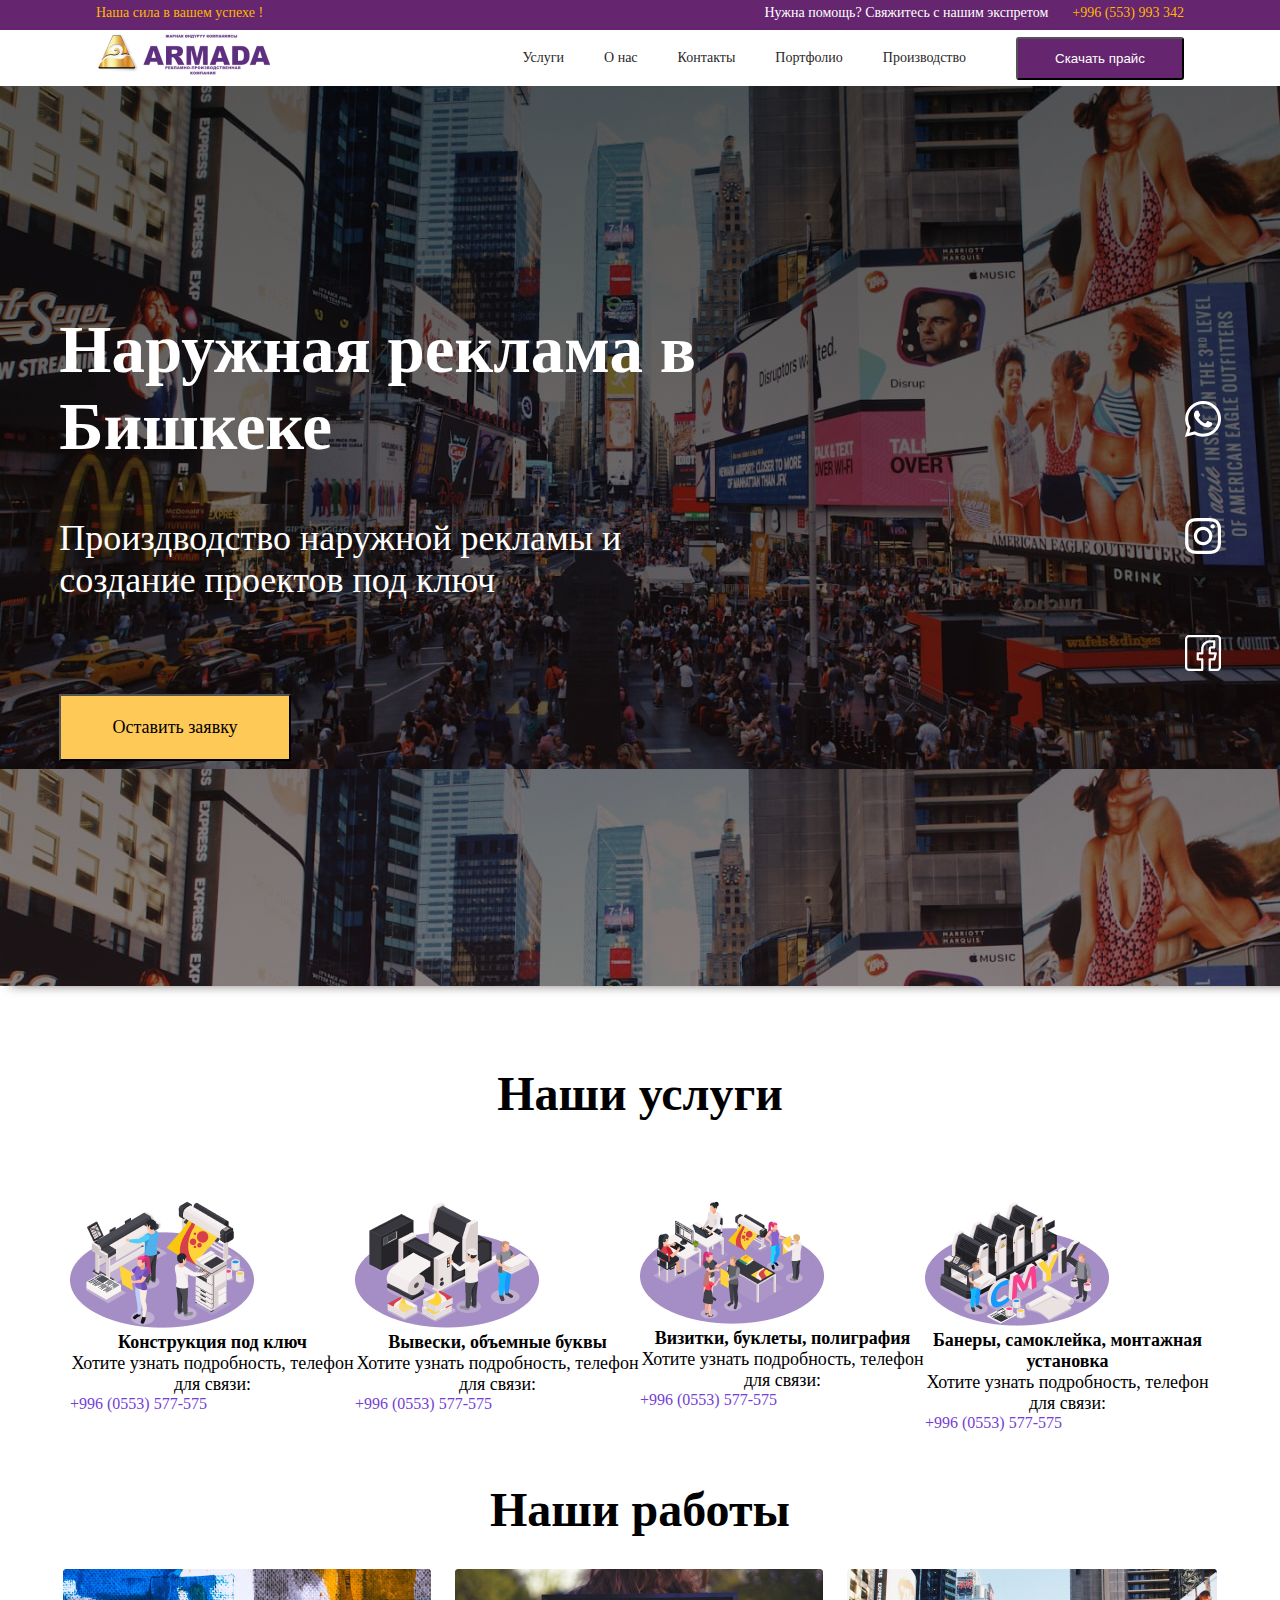
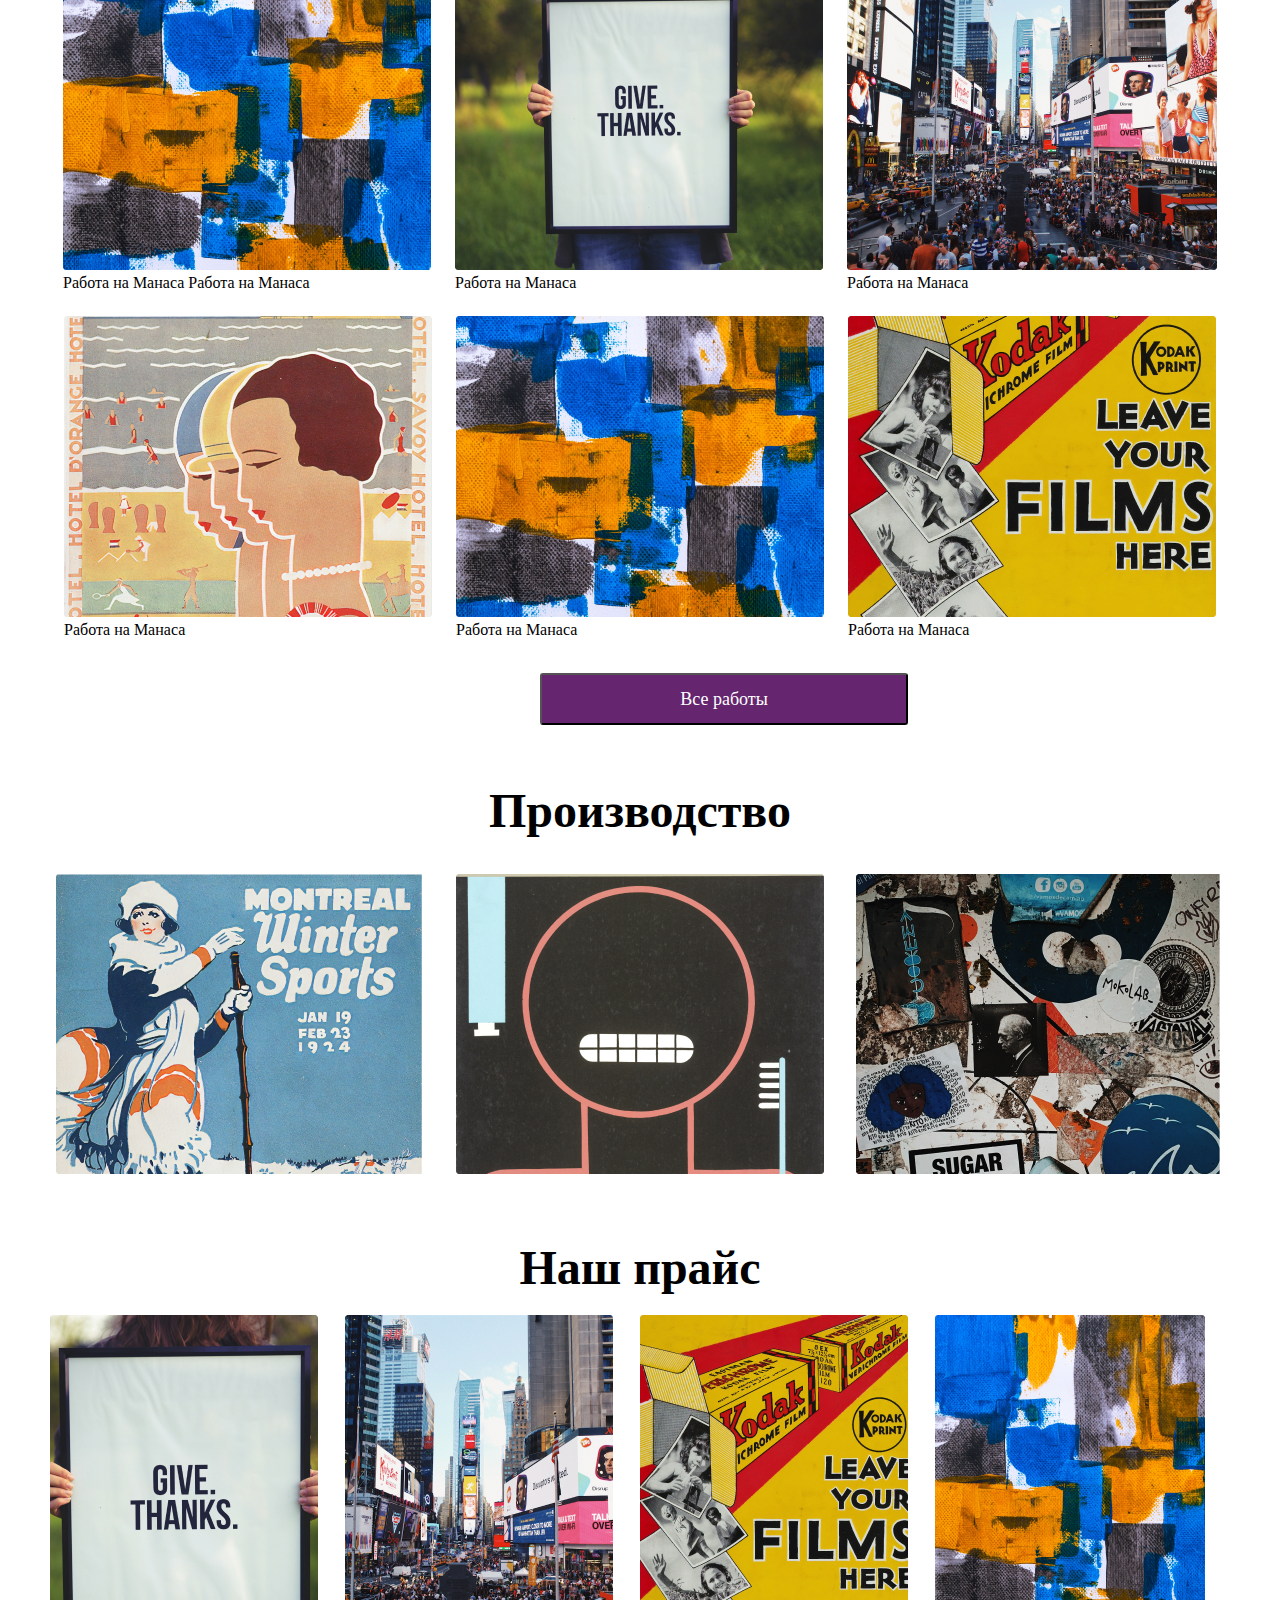
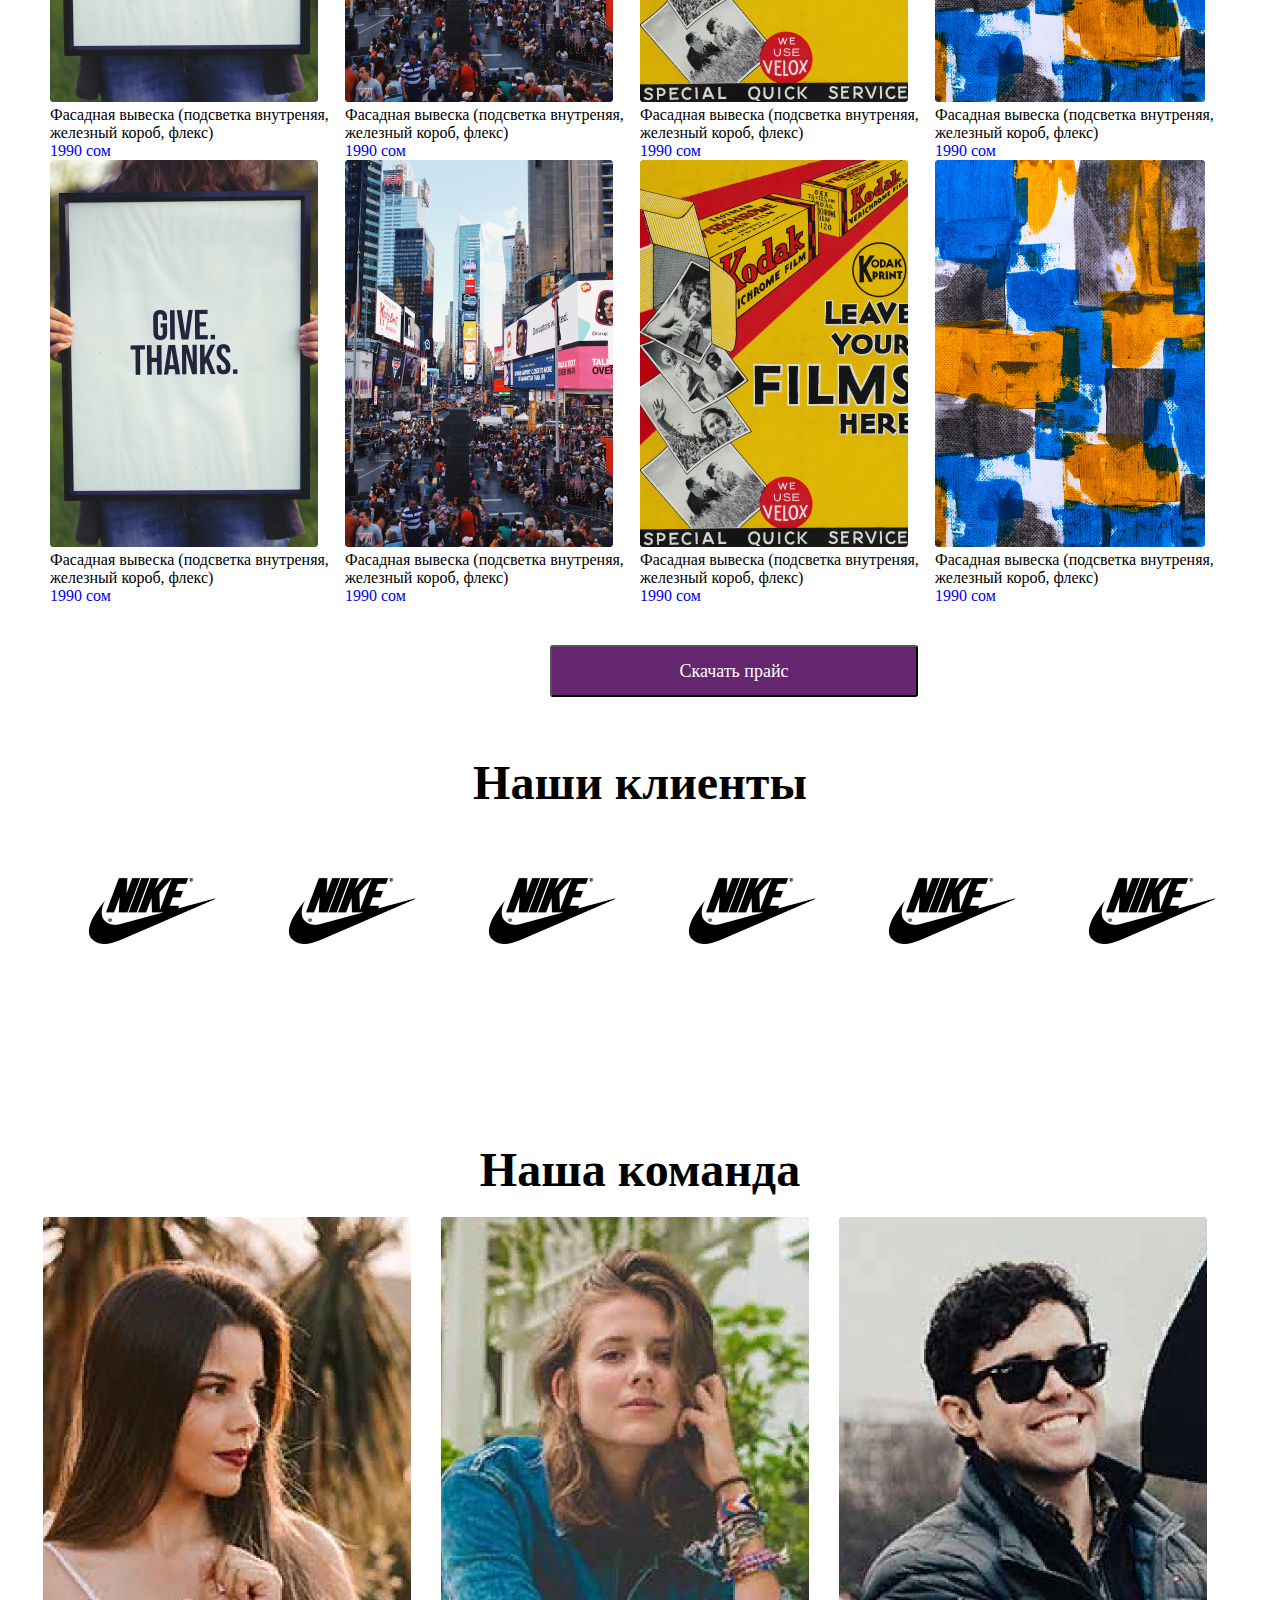
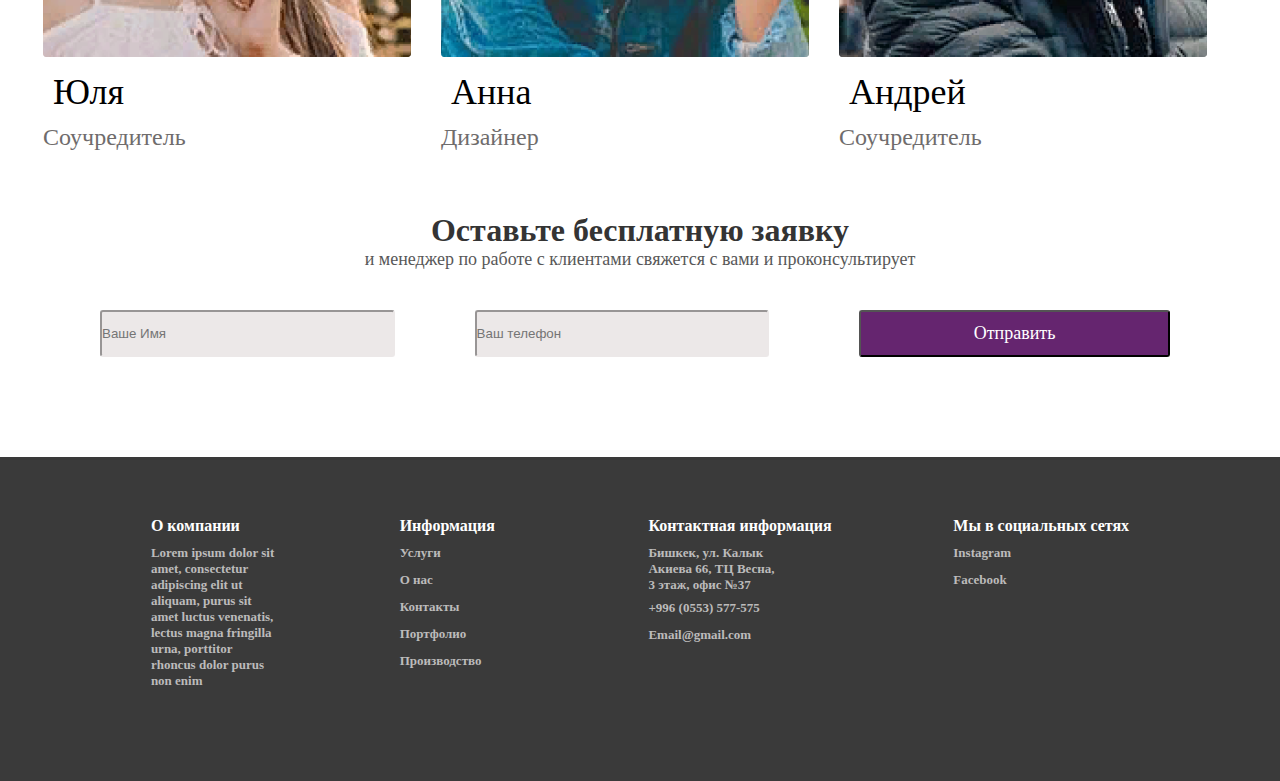
<file: index.html>
<!DOCTYPE html>
<html lang="en">

<head>
    <meta charset="UTF-8">
    <meta http-equiv="X-UA-Compatible" content="IE=edge">
    <meta name="viewport" content="width=device-width, initial-scale=1.0">
    <title>Armada</title>
    <link rel="stylesheet" href="./css/style.css">
</head>

<body>
    <header>
        <div class="header">
            <div class="container">
                <div class="header_nomer">
                    <li>Наша сила в вашем успехе !</li>
                    <div class="header_tel">
                        <p>Нужна помощь? Свяжитесь с нашим экспретом</p>
                        <li>+996 (553) 993 342</li>
                    </div>
                </div>
            </div>
        </div>

        <div class="container">
            <div class="header_logo">
                <div class="logo">
                    <img src="./img/армада 2.png" alt="">
                </div>
                <nav>
                    <ul class="header_nav" l>
                        <li><a class="header_menu" href="./pages/index2.html">Услуги</a></li>
                        <li><a class="header_menu" href="./pages/index3.html">О нас</a></li>
                        <li><a class="header_menu" href="./pages/index4.html">Контакты</a></li>
                        <li><a class="header_menu" href="./pages/index5.html">Портфолио</a></li>
                        <li><a class="header_menu" href="./pages/index6.html">Производство</a></li>
                        <button class="button">Скачать прайс</button>
                    </ul>
                </nav>
            </div>
        </div>

        <div id="banner">
            <div class="banner_p">
                <h1>Наружная реклама в Бишкеке </h1>
                <p>Произдводство наружной рекламы
                    и создание проектов под ключ</p>
                <button>Оставить заявку</button>
            </div>
            <div class="banner_logo">
                <img src="./img/whatsapp.png" alt="whatsapp">
                <img src="./img/instagram-sketched.png" alt="instagram">
                <img src="./img/facebook.png" alt="facebook">
            </div>
        </div>
    </header>


    <main>
        <section class="section_1">
            <h2>Наши услуги </h2>
            <div class="container_table">
                <div class="table1">
                    <img src="./img/Group.png" alt="#">
                    <p> <b> Конструкция
                            под ключ</b></p>
                    <p>
                        Хотите узнать подробность,
                        телефон для связи:
                    </p>
                    <a href="tel:+996 (0553) 577-575">+996 (0553) 577-575</a>
                </div>

                <div class="table2">
                    <img src="./img/Group2.png" alt="#">
                    <p><b> Вывески,
                            объемные буквы</b></p>
                    <p>
                        Хотите узнать подробность,
                        телефон для связи:
                    </p>
                    <a href="tel:+996 (0553) 577-575">+996 (0553) 577-575</a>
                </div>


                <div class="table3">
                    <img src="./img/Group3.png" alt="#">
                    <p><b> Визитки, буклеты,
                            полиграфия</b>
                    </p>
                    <p>
                        Хотите узнать подробность,
                        телефон для связи:
                    </p>
                    <a href="tel:+996 (0553) 577-575">+996 (0553) 577-575</a>
                </div>

                <div class="table4">
                    <img src="./img/Group4.png" alt="#">
                    <p> <b> Банеры, самоклейка,
                            монтажная установка </b>
                    </p>
                    <p>
                        Хотите узнать подробность,
                        телефон для связи:
                    </p>
                    <a href="tel:+996 (0553) 577-575">+996 (0553) 577-575</a>
                </div>
            </div>
        </section>

        <section class="section_2">
            <h2>Наши работы</h2>
            <div class="container_block">
                <div class="block">
                    <img src="./img/Rectangle 78.png" alt="">
                    <p>Работа на Манаса Работа на Манаса</p>
                </div>

                <div class="block">
                    <img src="./img/Rectangle 79.png" alt="">
                    <p>Работа на Манаса</p>
                </div>

                <div class="block">
                    <img src="./img/Rectangle 80.png" alt="">
                    <p>Работа на Манаса</p>
                </div>
            </div>

            <div class="container_block2">
                <div class="block">
                    <img src="./img/Rectangle 81.png" alt="">
                    <p>Работа на Манаса</p>
                </div>

                <div class="block">
                    <img src="./img/Rectangle 82.png" alt="">
                    <p>Работа на Манаса</p>
                </div>

                <div class="block">
                    <img src="./img/Rectangle 83.png" alt="">
                    <p>Работа на Манаса</p>
                </div>
            </div>

            <button>Все работы </button>
        </section>

        <section class="section_3">
            <h2>Производство</h2>
            <div class="container_mini">
                <img src="./img/Rectangle 84.png" alt="#">
                <img src="./img/Rectangle 85.png" alt="#">
                <img src="./img/Rectangle 86.png" alt="#">
            </div>
        </section>

        <section class="section_4">
            <h2>Наш прайс </h2>
            <div class="container_price1">
                <div class="price">
                    <img src="./img/Rectangle 114.png" alt="114">
                    <p>Фасадная вывеска (подсветка внутреняя, железный короб, флекс)</p>
                    <a href="#">1990 сом</a>
                </div>

                <div class="price">
                    <img src="./img/Rectangle 115.png" alt="115">
                    <p>Фасадная вывеска (подсветка внутреняя, железный короб, флекс)</p>
                    <a href="#">1990 сом</a>
                </div>

                <div class="price">
                    <img src="./img/Rectangle 117.png" alt="117">
                    <p>Фасадная вывеска (подсветка внутреняя, железный короб, флекс)</p>
                    <a href="#">1990 сом</a>
                </div>

                <div class="price">
                    <img src="./img/Rectangle 119.png" alt="119">
                    <p>Фасадная вывеска (подсветка внутреняя, железный короб, флекс)</p>
                    <a href="#">1990 сом</a>
                </div>
            </div>


            <div class="container_price2">
                <div class="price">
                    <img src="./img/Rectangle 114.png" alt="114">
                    <p>Фасадная вывеска (подсветка внутреняя, железный короб, флекс)</p>
                    <a href="#">1990 сом</a>
                </div>

                <div class="price">
                    <img src="./img/Rectangle 115.png" alt="115">
                    <p>Фасадная вывеска (подсветка внутреняя, железный короб, флекс)</p>
                    <a href="#">1990 сом</a>
                </div>

                <div class="price">
                    <img src="./img/Rectangle 117.png" alt="117">
                    <p>Фасадная вывеска (подсветка внутреняя, железный короб, флекс)</p>
                    <a href="#">1990 сом</a>
                </div>

                <div class="price">
                    <img src="./img/Rectangle 119.png" alt="119">
                    <p>Фасадная вывеска (подсветка внутреняя, железный короб, флекс)</p>
                    <a href="#">1990 сом</a>
                </div>
            </div>

            <button>Скачать прайс</button>
        </section>

        <section class="section_5">
            <h2>Наши клиенты </h2>
            <div class="container_nike">
                <img src="./img/nike-3.png" alt="#">
                <img src="./img/nike-3.png" alt="#">
                <img src="./img/nike-3.png" alt="#">
                <img src="./img/nike-3.png" alt="#">
                <img src="./img/nike-3.png" alt="#">
                <img src="./img/nike-3.png" alt="#">
            </div>
        </section>

        <section class="section_6">
            <h2>Наша команда </h2>
            <div class="container_person">
                <div class="person">
                    <img src="./img/Rectangle 122.png" alt="122">
                    <h3>Юля</h3>
                    <p>Соучредитель</p>
                </div>

                <div class="person">
                    <img src="./img/Rectangle 120.png" alt="120">
                    <h3>Анна</h3>
                    <p>Дизайнер</p>
                </div>

                <div class="person">
                    <img src="./img/Rectangle 121.png" alt="121">
                    <h3>Андрей </h3>
                    <p>Соучредитель</p>
                </div>


            </div>
            <div class="container_contact">
                <p>
                    <b>Оставьте бесплатную заявку</b> <br>
                    и менеджер по работе с клиентами свяжется с вами и проконсультирует
                </p>
                <div class="inbut">
                    <input type="text" placeholder="Ваше Имя">
                    <input type="tel" placeholder="Ваш телефон ">
                    <button>Отправить</button>
                </div>
            </div>
        </section>

    </main>

    <footer>
        <div class="container_footer">
            <div class="footer_info">
                <h3>О компании</h3>
                <p>Lorem ipsum dolor sit amet, consectetur adipiscing elit ut aliquam, purus sit amet luctus
                    venenatis, lectus magna fringilla urna, porttitor rhoncus dolor purus non enim</p>
            </div>

            <div class="footer_info">
                <h3>Информация </h3>
                <p>Услуги </p>
                <p>О нас </p>
                <p>Контакты</p>
                <p>Портфолио </p>
                <p>Производство </p>
            </div>

            <div class="footer_info">
                <h3>Контактная информация</h3>
                <p>Бишкек, ул. Калык Акиева 66, ТЦ Весна, 3 этаж, офис №37</p> <br>
                <p>+996 (0553) 577-575</p>
                <p>Email@gmail.com</p>
            </div>

            <div class="footer_info">
                <h3>Мы в социальных сетях </h3>
                <p>Instagram</p>
                <p>Facebook</p>
            </div>
        </div>
    </footer>

</body>

</html>
</file>
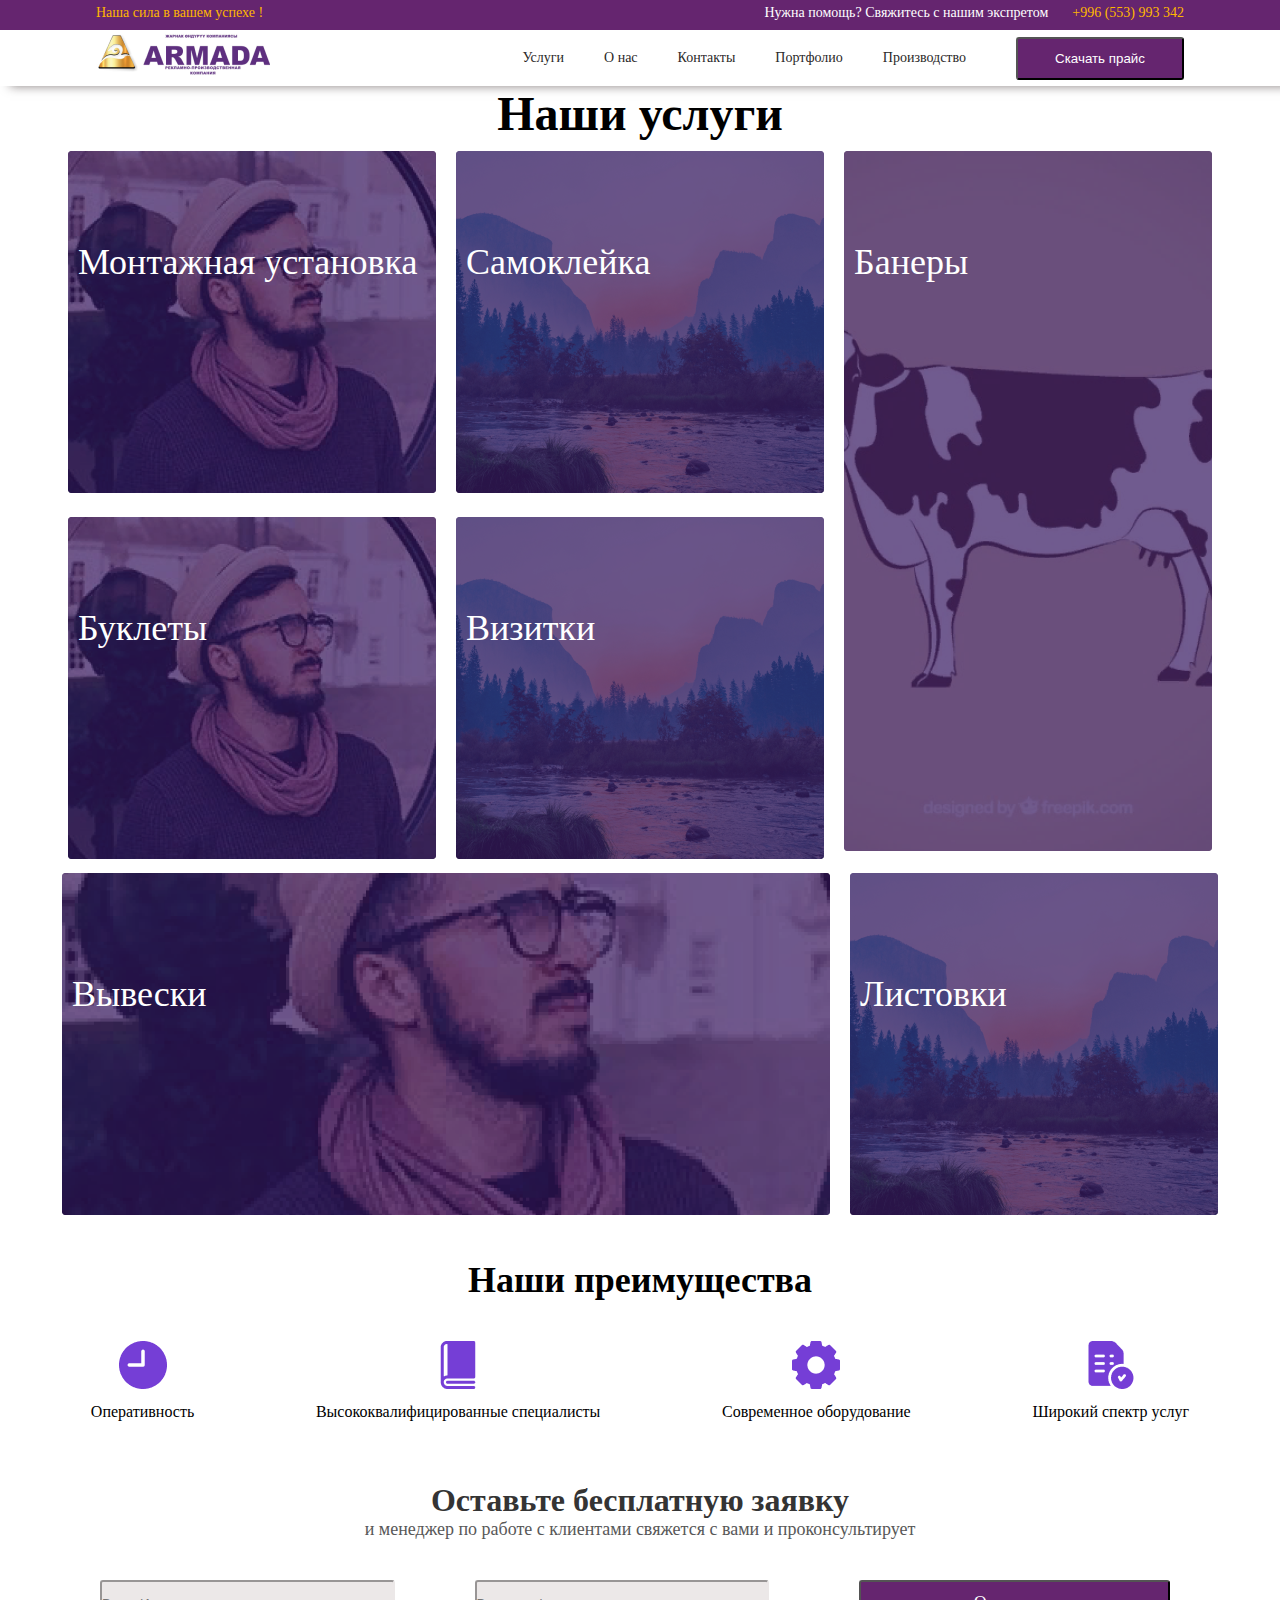
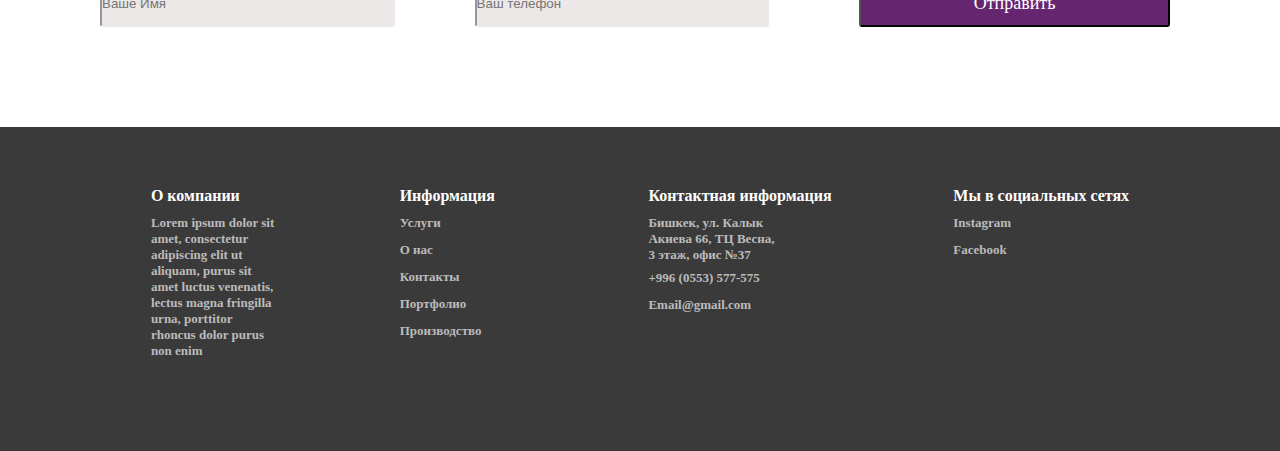
<file: pages/index2.html>
<!DOCTYPE html>
<html lang="en">

<head>
    <meta charset="UTF-8">
    <meta http-equiv="X-UA-Compatible" content="IE=edge">
    <meta name="viewport" content="width=device-width, initial-scale=1.0">
    <title>Услуги</title>
    <link rel="stylesheet" href="../css/style.css">
</head>

<body>
    <header>
        <div class="header">
            <div class="container">
                <div class="header_nomer">
                    <li>Наша сила в вашем успехе !</li>
                    <div class="header_tel">
                        <p>Нужна помощь? Свяжитесь с нашим экспретом</p>
                        <li>+996 (553) 993 342</li>
                    </div>
                </div>
            </div>
        </div>

        <div class="container">
            <div class="header_logo">
                <div class="logo">
                    <img src="../img/армада 2.png" alt="">
                </div>
                <nav>
                    <ul class="header_nav" l>
                        <li><a class="header_menu" href="./index2.html">Услуги</a></li>
                        <li><a class="header_menu" href="./index3.html">О нас</a></li>
                        <li><a class="header_menu" href="./index4.html">Контакты</a></li>
                        <li><a class="header_menu" href="./index5.html">Портфолио</a></li>
                        <li><a class="header_menu" href="./index6.html">Производство</a></li>
                        <button class="button">Скачать прайс</button>
                    </ul>
                </nav>
            </div>
        </div>
    </header>

    <main>
        <h2>Наши услуги </h2>
        <div class="container_fotoblock1">
            <div class="container_fotoman">
                <div class="fotoman">
                    <p>Монтажная установка</p>
                    <img src="../img/Rectangle 145.png" alt="145">
                </div>

                <div class="fotoman">
                    <p>Буклеты</p>
                    <img src="../img/Rectangle 145.png" alt="145">
                </div>
            </div>

            <div class="container_nature">
                <div class="nature">
                    <p>Самоклейка</p>
                    <img src="../img/Rectangle 147.png" alt="145">
                </div>

                <div class="nature">
                    <p>Визитки</p>
                    <img src="../img/Rectangle 147.png" alt="145">
                </div>
            </div>

            <div class="container_cow">
                <p>Банеры</p>
                <img src="../img/Rectangle 146.png" alt="">
            </div>
        </div>

        <div class="container_fotoblock2">
            <div class="fotoman2">
                <p>Вывески</p>
                <img src="../img/Rectangle 151.png" alt="">
            </div>
            <div class="nature2">
                <p>Листовки </p>
                <img src="../img/Rectangle 147.png" alt="">
            </div>
        </div>
    </main>

    <section>
        <h2>Наши преимущества </h2>
        <div class="container_footerimg">
            <div class="clock">
                <img src="../img/clock.png" alt="clock">
                <p>Оперативность</p>
            </div>
            <div class="book">
                <img src="../img/book.png" alt="book">
                <p>Высококвалифицированные специалисты</p>
            </div>
            <div class="setting">
                <img src="../img/setting.png" alt="setting">
                <p>Современное оборудование</p>
            </div>
            <div class="task">
                <img src="../img/task.png" alt="task">
                <p>Широкий спектр услуг</p>
            </div>
        </div>

        <div class="container_contact">
            <p>
                <b>Оставьте бесплатную заявку</b> <br>
                и менеджер по работе с клиентами свяжется с вами и проконсультирует
            </p>
            <div class="inbut">
                <input type="text" placeholder="Ваше Имя">
                <input type="tel" placeholder="Ваш телефон ">
                <button>Отправить</button>
            </div>
        </div>
    </section>

    <footer>
        <div class="container_footer">
            <div class="footer_info">
                <h3>О компании</h3>
                <p>Lorem ipsum dolor sit amet, consectetur adipiscing elit ut aliquam, purus sit amet luctus
                    venenatis, lectus magna fringilla urna, porttitor rhoncus dolor purus non enim</p>
            </div>

            <div class="footer_info">
                <h3>Информация </h3>
                <p>Услуги </p>
                <p>О нас </p>
                <p>Контакты</p>
                <p>Портфолио </p>
                <p>Производство </p>
            </div>

            <div class="footer_info">
                <h3>Контактная информация</h3>
                <p>Бишкек, ул. Калык Акиева 66, ТЦ Весна, 3 этаж, офис №37</p> <br>
                <p>+996 (0553) 577-575</p>
                <p>Email@gmail.com</p>
            </div>

            <div class="footer_info">
                <h3>Мы в социальных сетях </h3>
                <p>Instagram</p>
                <p>Facebook</p>
            </div>
        </div>
    </footer>
</body>

</html>
</file>
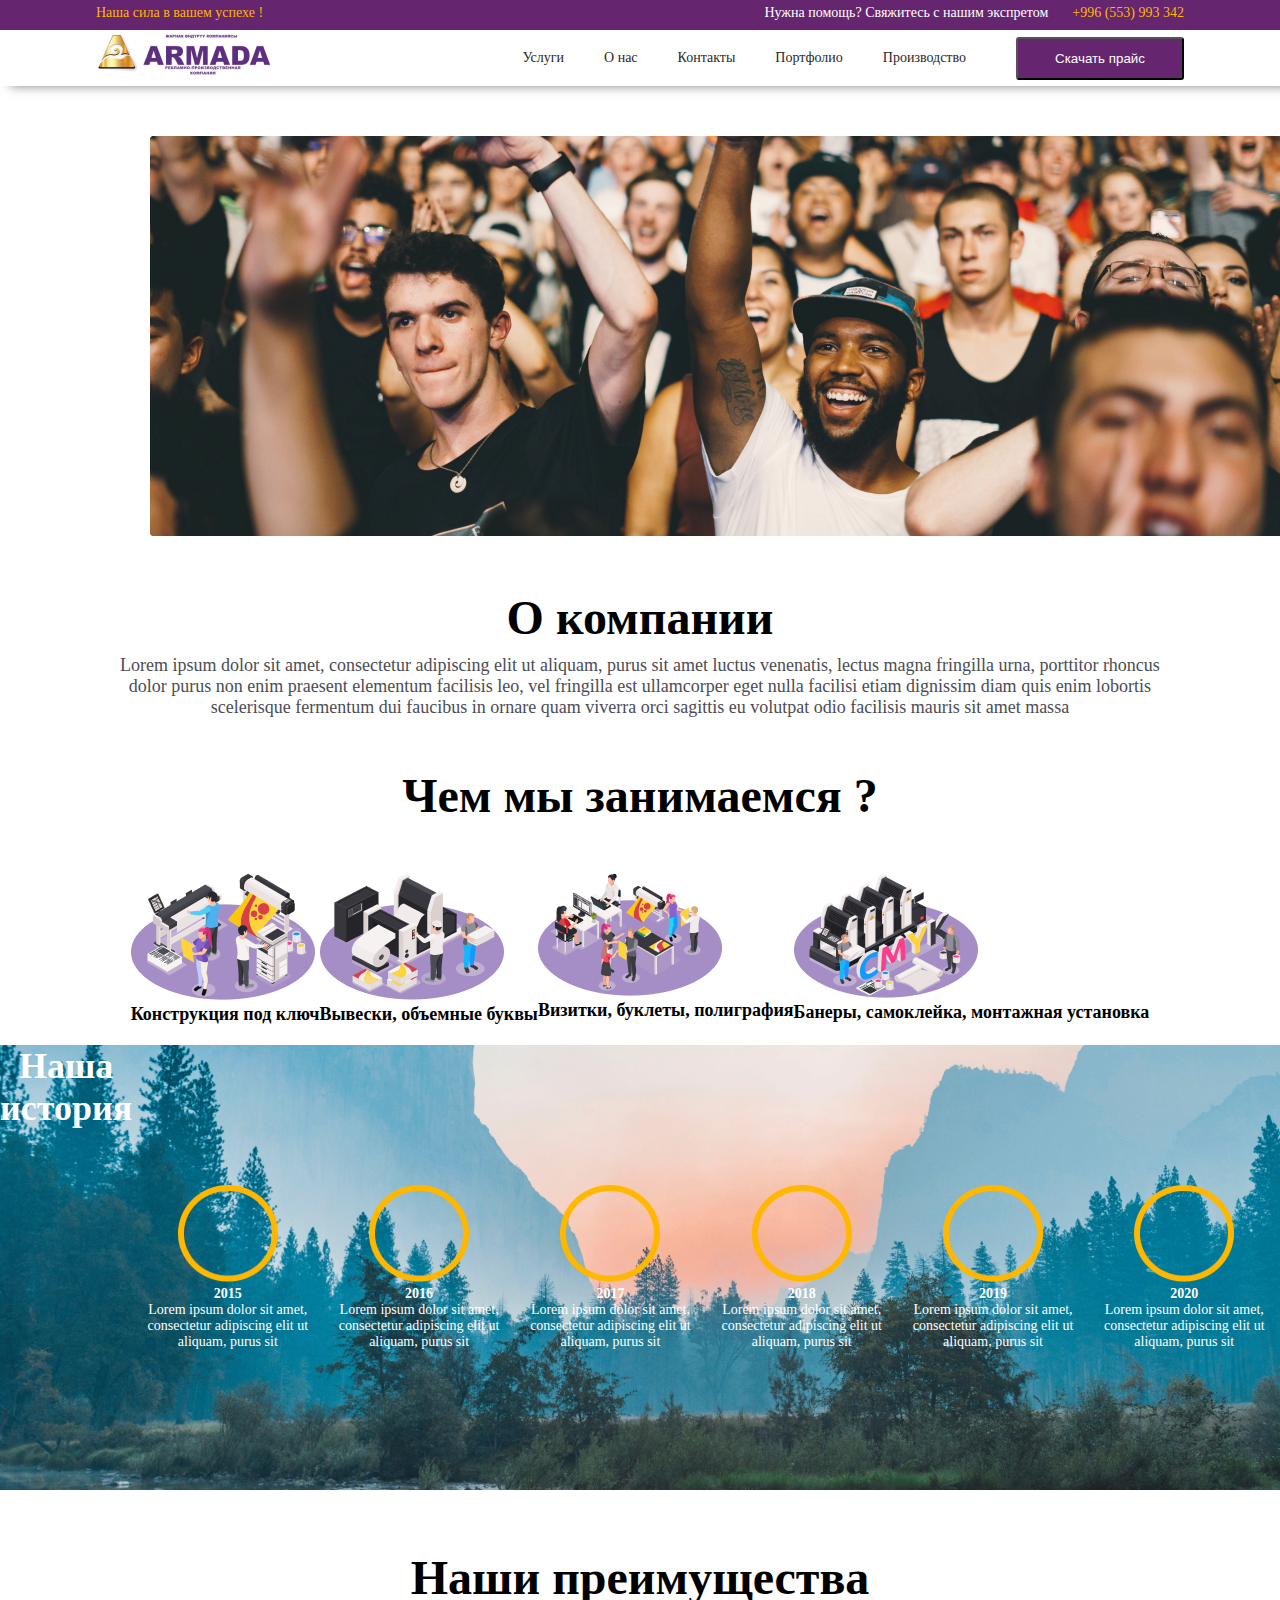
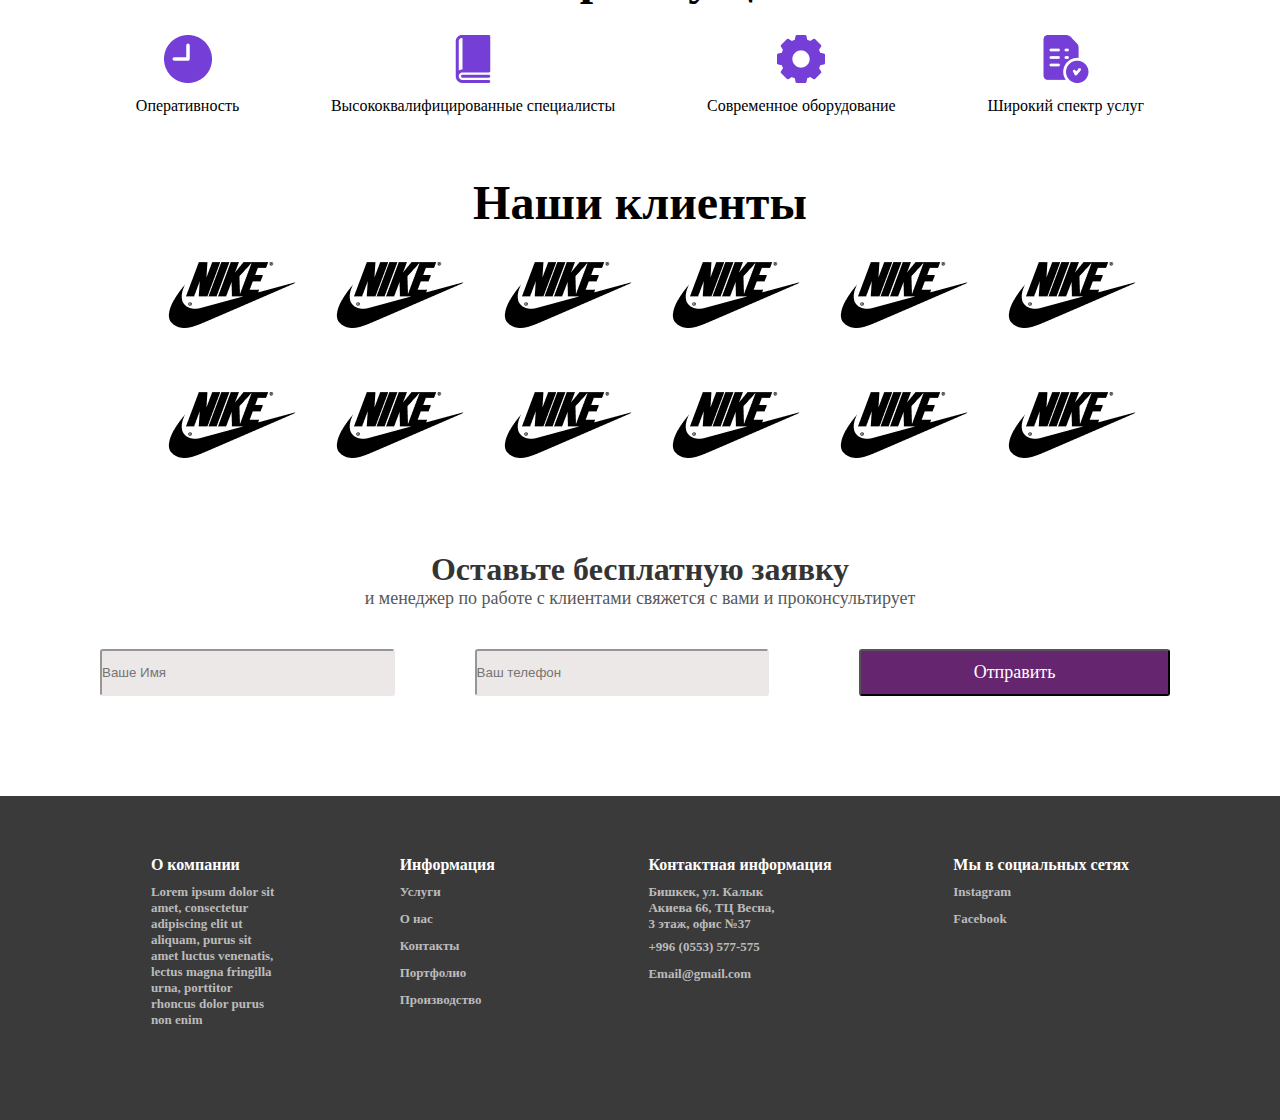
<file: pages/index3.html>
<!DOCTYPE html>
<html lang="en">

<head>
    <meta charset="UTF-8">
    <meta http-equiv="X-UA-Compatible" content="IE=edge">
    <meta name="viewport" content="width=device-width, initial-scale=1.0">
    <title>О нас</title>
    <link rel="stylesheet" href="../css/style.css">
</head>

<body>
    <header>
        <div class="header">
            <div class="container">
                <div class="header_nomer">
                    <li>Наша сила в вашем успехе !</li>
                    <div class="header_tel">
                        <p>Нужна помощь? Свяжитесь с нашим экспретом</p>
                        <li>+996 (553) 993 342</li>
                    </div>
                </div>
            </div>
        </div>

        <div class="container">
            <div class="header_logo">
                <div class="logo">
                    <img src="../img/армада 2.png" alt="">
                </div>
                <nav>
                    <ul class="header_nav" l>
                        <li><a class="header_menu" href="./index2.html">Услуги</a></li>
                        <li><a class="header_menu" href="./index3.html">О нас</a></li>
                        <li><a class="header_menu" href="./index4.html">Контакты</a></li>
                        <li><a class="header_menu" href="./index5.html">Портфолио</a></li>
                        <li><a class="header_menu" href="./index6.html">Производство</a></li>
                        <button class="button">Скачать прайс</button>
                    </ul>
                </nav>
            </div>
        </div>
    </header>

    <main>
        <section1>
            <div class="people">
                <img src="../img/Rectangle 141.png" alt="141">
            </div>

            <div class="text">
                <h2>О компании </h2>
                <p>Lorem ipsum dolor sit amet, consectetur adipiscing elit ut aliquam, purus sit amet luctus venenatis,
                    lectus magna fringilla urna, porttitor rhoncus dolor purus non enim praesent elementum facilisis
                    leo, vel fringilla est ullamcorper eget nulla facilisi etiam dignissim diam quis enim lobortis
                    scelerisque fermentum dui faucibus in ornare quam viverra orci sagittis eu volutpat odio facilisis
                    mauris sit amet massa</p>
            </div>

            <div class="job">
                <h2>Чем мы занимаемся ? </h2>
                <div class="container_table">
                    <div class="table1">
                        <img src="../img/Group.png" alt="#">
                        <p> <b> Конструкция
                                под ключ</b></p>
                    </div>

                    <div class="table2">
                        <img src="../img/Group2.png" alt="#">
                        <p><b> Вывески,
                                объемные буквы</b></p>
                    </div>

                    <div class="table3">
                        <img src="../img/Group3.png" alt="#">
                        <p><b> Визитки, буклеты,
                                полиграфия</b>
                        </p>
                    </div>

                    <div class="table4">
                        <img src="../img/Group4.png" alt="#">
                        <p> <b> Банеры, самоклейка,
                                монтажная установка </b>
                        </p>
                    </div>
                </div>
            </div>
        </section1>

        <section2>
            <div class="downfoto">
                <h6>Наша история</h6>
                <div class="fon">
                    <div class="list">
                        <img src="../img/Ellipse 1.png" alt="Ellipse">
                        <h4>2015</h4>
                        <p>Lorem ipsum dolor sit amet, consectetur adipiscing elit ut aliquam, purus sit</p>
                    </div>
                    <div class="list">
                        <img src="../img/Ellipse 1.png" alt="Ellipse">
                        <h4>2016</h4>
                        <p>Lorem ipsum dolor sit amet, consectetur adipiscing elit ut aliquam, purus sit</p>
                    </div>
                    <div class="list">
                        <img src="../img/Ellipse 1.png" alt="Ellipse">
                        <h4>2017</h4>
                        <p>Lorem ipsum dolor sit amet, consectetur adipiscing elit ut aliquam, purus sit</p>
                    </div>
                    <div class="list">
                        <img src="../img/Ellipse 1.png" alt="Ellipse">
                        <h4>2018</h4>
                        <p>Lorem ipsum dolor sit amet, consectetur adipiscing elit ut aliquam, purus sit</p>
                    </div>
                    <div class="list">
                        <img src="../img/Ellipse 1.png" alt="Ellipse">
                        <h4>2019</h4>
                        <p>Lorem ipsum dolor sit amet, consectetur adipiscing elit ut aliquam, purus sit</p>
                    </div>
                    <div class="list">
                        <img src="../img/Ellipse 1.png" alt="Ellipse">
                        <h4>2020</h4>
                        <p>Lorem ipsum dolor sit amet, consectetur adipiscing elit ut aliquam, purus sit</p>
                    </div>
                </div>
                <div class="overlay"></div>
            </div>

            <div class="index3_clock">
                <h2>Наши преимущества </h2>
                <div class="container_footerimg">
                    <div class="clock">
                        <img src="../img/clock.png" alt="clock">
                        <p>Оперативность</p>
                    </div>
                    <div class="book">
                        <img src="../img/book.png" alt="book">
                        <p>Высококвалифицированные специалисты</p>
                    </div>
                    <div class="setting">
                        <img src="../img/setting.png" alt="setting">
                        <p>Современное оборудование</p>
                    </div>
                    <div class="task">
                        <img src="../img/task.png" alt="task">
                        <p>Широкий спектр услуг</p>
                    </div>
                </div>
            </div>

            <div class="container_index3nike">
                <h2>Наши клиенты</h2>
                <div class="nike1">
                    <img src="../img/nike-3.png" alt="">
                    <img src="../img/nike-3.png" alt="">
                    <img src="../img/nike-3.png" alt="">
                    <img src="../img/nike-3.png" alt="">
                    <img src="../img/nike-3.png" alt="">
                    <img src="../img/nike-3.png" alt="">
                </div>

                <div class="nike2">
                    <img src="../img/nike-3.png" alt="">
                    <img src="../img/nike-3.png" alt="">
                    <img src="../img/nike-3.png" alt="">
                    <img src="../img/nike-3.png" alt="">
                    <img src="../img/nike-3.png" alt="">
                    <img src="../img/nike-3.png" alt="">
                </div>
            </div>

            <div class="container_contact">
                <p>
                    <b>Оставьте бесплатную заявку</b> <br>
                    и менеджер по работе с клиентами свяжется с вами и проконсультирует
                </p>
                <div class="inbut">
                    <input type="text" placeholder="Ваше Имя">
                    <input type="tel" placeholder="Ваш телефон ">
                    <button>Отправить</button>
                </div>
            </div>

        </section2>
    </main>
    <footer>
        <div class="container_footer">
            <div class="footer_info">
                <h3>О компании</h3>
                <p>Lorem ipsum dolor sit amet, consectetur adipiscing elit ut aliquam, purus sit amet luctus
                    venenatis, lectus magna fringilla urna, porttitor rhoncus dolor purus non enim</p>
            </div>

            <div class="footer_info">
                <h3>Информация </h3>
                <p>Услуги </p>
                <p>О нас </p>
                <p>Контакты</p>
                <p>Портфолио </p>
                <p>Производство </p>
            </div>

            <div class="footer_info">
                <h3>Контактная информация</h3>
                <p>Бишкек, ул. Калык Акиева 66, ТЦ Весна, 3 этаж, офис №37</p> <br>
                <p>+996 (0553) 577-575</p>
                <p>Email@gmail.com</p>
            </div>

            <div class="footer_info">
                <h3>Мы в социальных сетях </h3>
                <p>Instagram</p>
                <p>Facebook</p>
            </div>
        </div>
    </footer>
</body>

</html>
</file>
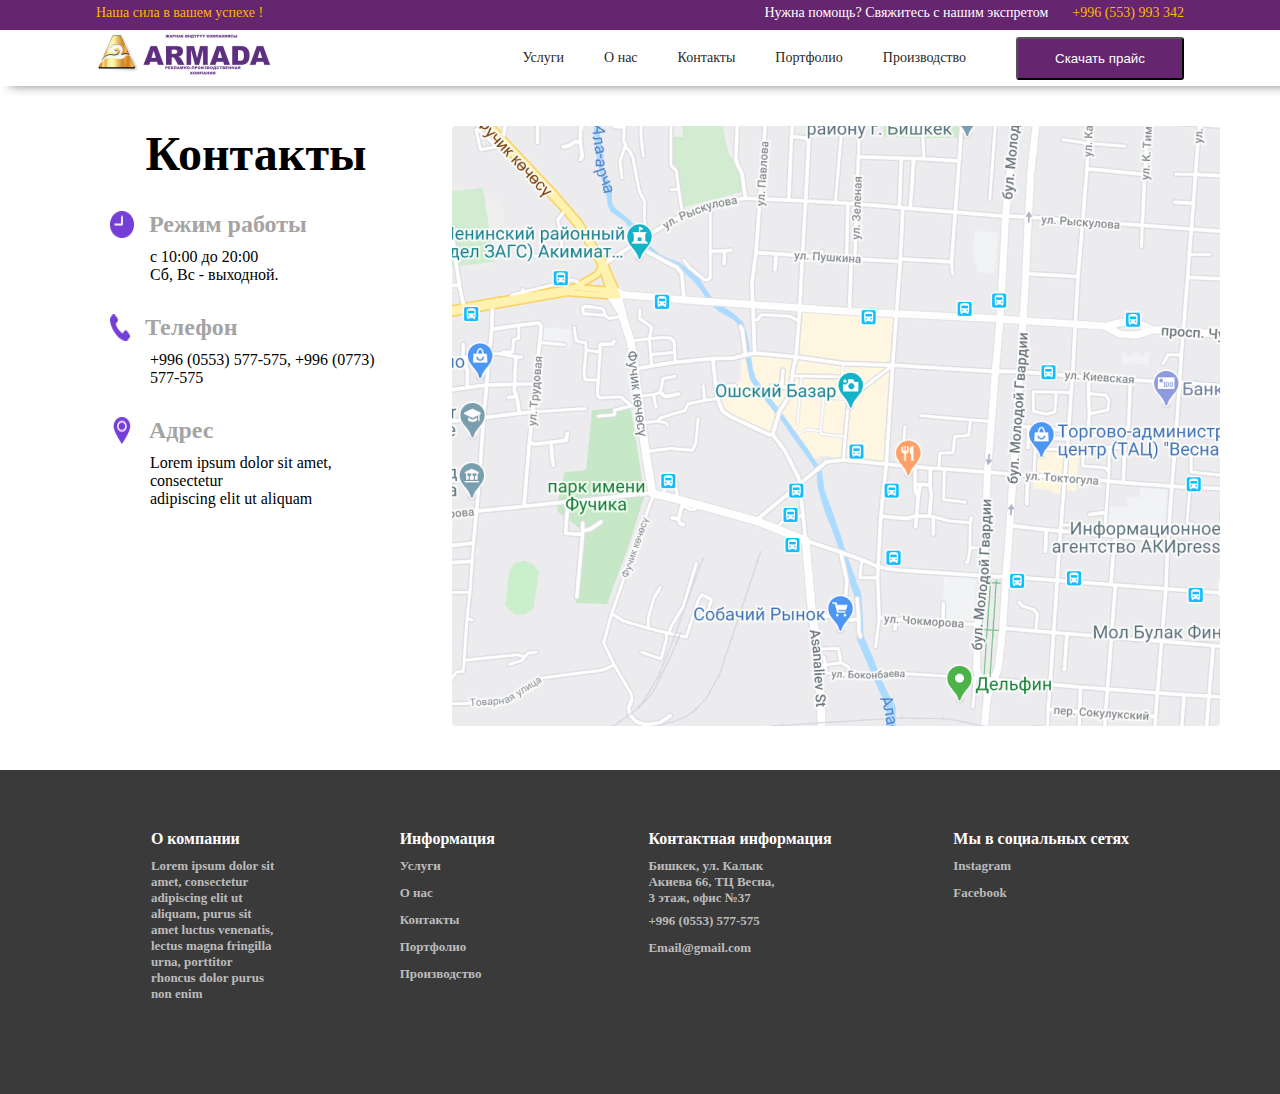
<file: pages/index4.html>
<!DOCTYPE html>
<html lang="en">

<head>
    <meta charset="UTF-8">
    <meta http-equiv="X-UA-Compatible" content="IE=edge">
    <meta name="viewport" content="width=device-width, initial-scale=1.0">
    <title>Контакты</title>
    <link rel="stylesheet" href="../css/style.css">
</head>

<body>

    <header>
        <div class="header">
            <div class="container">
                <div class="header_nomer">
                    <li>Наша сила в вашем успехе !</li>
                    <div class="header_tel">
                        <p>Нужна помощь? Свяжитесь с нашим экспретом</p>
                        <li>+996 (553) 993 342</li>
                    </div>
                </div>
            </div>
        </div>

        <div class="container">
            <div class="header_logo">
                <div class="logo">
                    <img src="../img/армада 2.png" alt="">
                </div>
                <nav>
                    <ul class="header_nav" l>
                        <li><a class="header_menu" href="index2.html">Услуги</a></li>
                        <li><a class="header_menu" href="index3.html">О нас</a></li>
                        <li><a class="header_menu" href="index4.html">Контакты</a></li>
                        <li><a class="header_menu" href="./index5.html">Портфолио</a></li>
                        <li><a class="header_menu" href="./index6.html">Производство</a></li>
                        <button class="button">Скачать прайс</button>
                    </ul>
                </nav>
            </div>
        </div>

    </header>
    <main>
        <div class="container_main">
            <div class="container_left">
                <h2>Контакты</h2>
                <div class="container_index4clock">
                    <div class="index4clock">
                        <img src="../img/clock 1.png" alt="">
                        <h6>Режим работы</h6>
                    </div>
                    <p>c 10:00 до 20:00 <br> Сб, Вс - выходной.</p>
                </div>

                <div class="container_index4phone">
                    <div class="index4phone">
                        <img src="../img/Phone.png" alt="phone">
                        <h6>Телефон</h6>
                    </div>
                    <p>+996 (0553) 577-575, +996 (0773) 577-575</p>
                </div>

                <div class="container_index4loc">
                    <div class="index4loc">
                        <img src="../img/marker 2.png" alt="location">
                        <h6>Адрес</h6>
                    </div>
                    <p>Lorem ipsum dolor sit amet, consectetur <br> adipiscing elit ut aliquam</p>
                </div>
            </div>

            <div class="container_right">
                <img src="../img/адрес.png" alt="">
            </div>
        </div>
    </main>

    <footer>
        <div class="container_footer">
            <div class="footer_info">
                <h3>О компании</h3>
                <p>Lorem ipsum dolor sit amet, consectetur adipiscing elit ut aliquam, purus sit amet luctus
                    venenatis, lectus magna fringilla urna, porttitor rhoncus dolor purus non enim</p>
            </div>

            <div class="footer_info">
                <h3>Информация </h3>
                <p>Услуги </p>
                <p>О нас </p>
                <p>Контакты</p>
                <p>Портфолио </p>
                <p>Производство </p>
            </div>

            <div class="footer_info">
                <h3>Контактная информация</h3>
                <p>Бишкек, ул. Калык Акиева 66, ТЦ Весна, 3 этаж, офис №37</p> <br>
                <p>+996 (0553) 577-575</p>
                <p>Email@gmail.com</p>
            </div>

            <div class="footer_info">
                <h3>Мы в социальных сетях </h3>
                <p>Instagram</p>
                <p>Facebook</p>
            </div>
        </div>
    </footer>

</body>

</html>
</file>
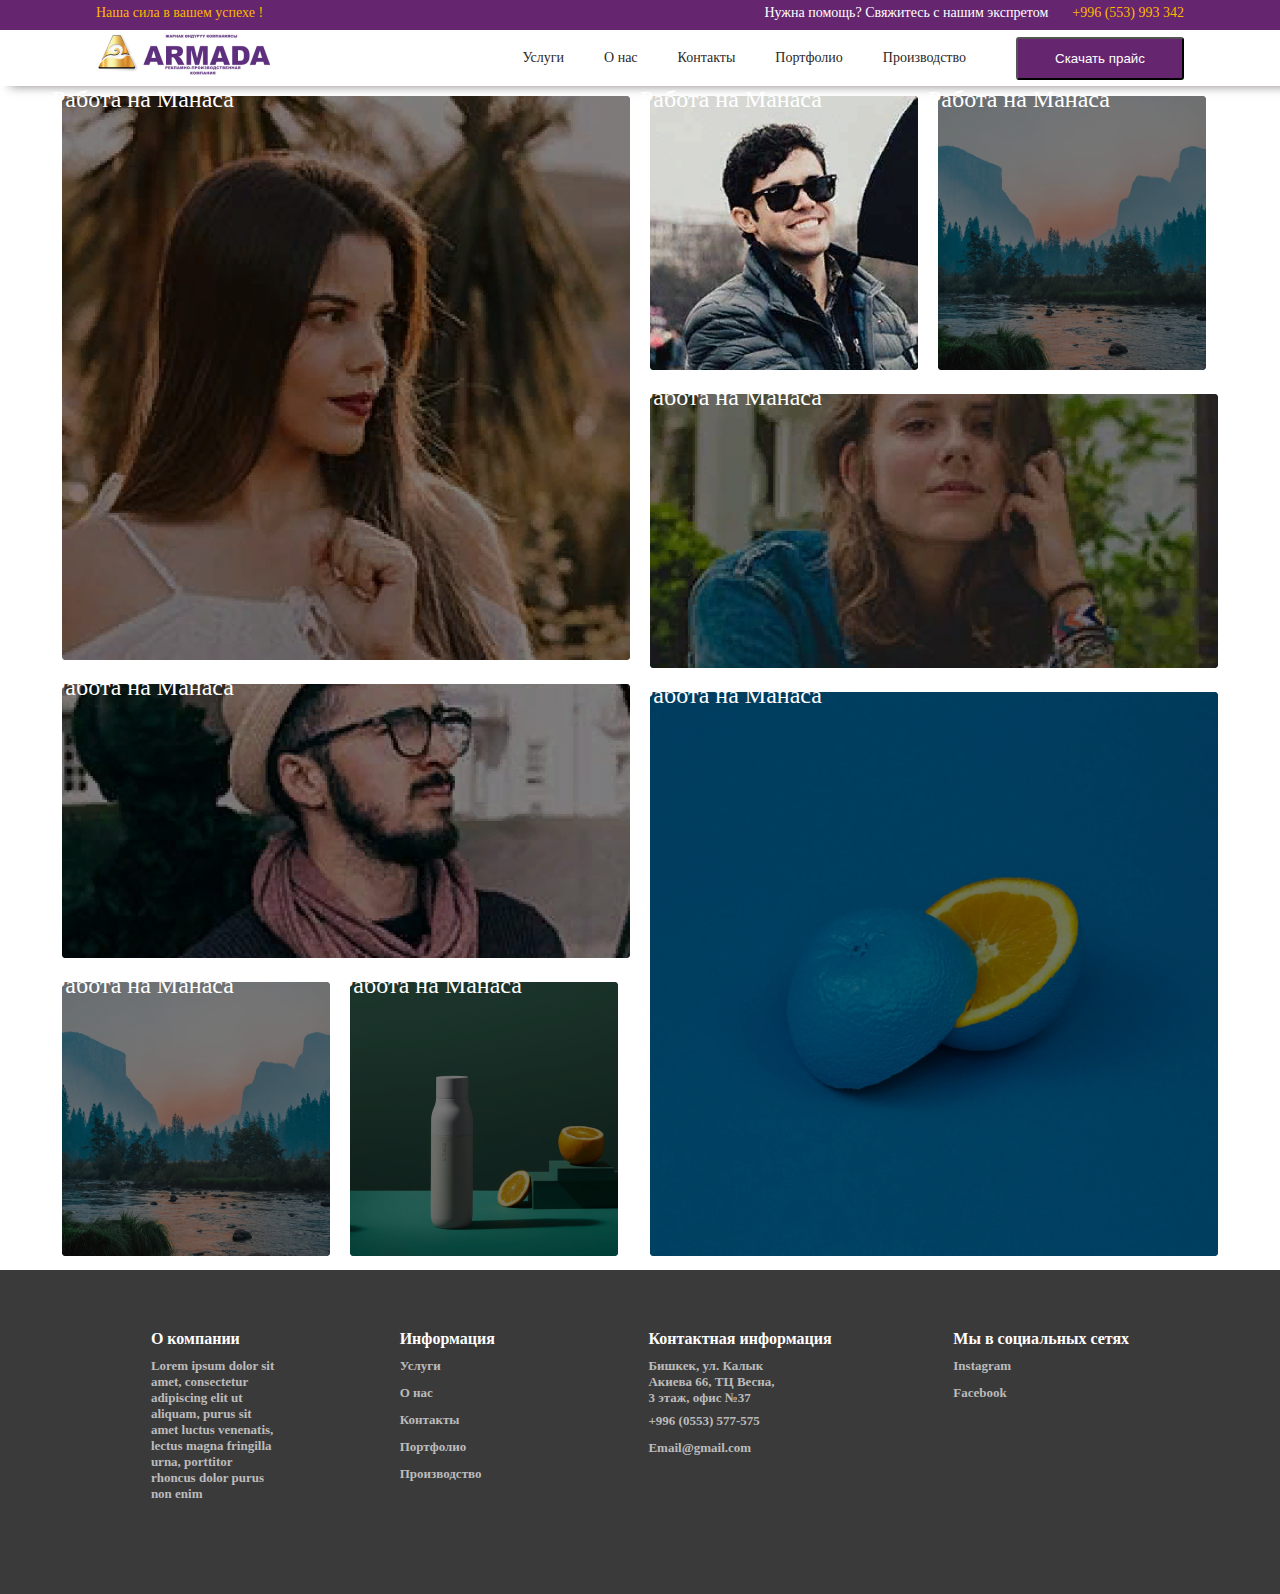
<file: pages/index5.html>
<!DOCTYPE html>
<html lang="en">

<head>
    <meta charset="UTF-8">
    <meta http-equiv="X-UA-Compatible" content="IE=edge">
    <meta name="viewport" content="width=device-width, initial-scale=1.0">
    <title>Портфолио </title>
    <link rel="stylesheet" href="../css/style.css">
</head>

<body>
    <header>
        <div class="header">
            <div class="container">
                <div class="header_nomer">
                    <li>Наша сила в вашем успехе !</li>
                    <div class="header_tel">
                        <p>Нужна помощь? Свяжитесь с нашим экспретом</p>
                        <li>+996 (553) 993 342</li>
                    </div>
                </div>
            </div>
        </div>

        <div class="container">
            <div class="header_logo">
                <div class="logo">
                    <img src="../img/армада 2.png" alt="">
                </div>
                <nav>
                    <ul class="header_nav" l>
                        <li><a class="header_menu" href="./index2.html">Услуги</a></li>
                        <li><a class="header_menu" href="./index3.html">О нас</a></li>
                        <li><a class="header_menu" href="./index4.html">Контакты</a></li>
                        <li><a class="header_menu" href="./index5.html">Портфолио</a></li>
                        <li><a class="header_menu" href="./index6.html">Производство</a></li>
                        <button class="button">Скачать прайс</button>
                    </ul>
                </nav>
            </div>
        </div>
    </header>
    <main>
        <div class="container_collage">
            <div class="collage1">
                <div class="foto1">
                    <p>Работа на Манаса</p>
                    <img src="../img/Rectangle 162.png" alt="162">
                </div>

                <div class="foto2">
                    <p>Работа на Манаса</p>
                    <img src="../img/Rectangle 166.png" alt="166">
                </div>

                <div class="foto3">
                    <div class="foto34">
                        <p>Работа на Манаса</p>
                        <img src="../img/Rectangle 167.png" alt="167">
                    </div>

                    <div class="foto34">
                        <p>Работа на Манаса</p>
                        <img src="../img/Rectangle 168.png" alt="168">
                    </div>
                </div>
            </div>

            <div class="collage2">
                <div class="col2_foto1">
                    <div class="foto12">
                        <p>Работа на Манаса</p>
                        <img src="../img/Rectangle 163.png" alt="163">
                    </div>

                    <div class="foto12">
                        <p>Работа на Манаса</p>
                        <img src="../img/Rectangle 167.png" alt="167">
                    </div>
                </div>

                <div class="foto2">
                    <p>Работа на Манаса</p>
                    <img src="../img/Rectangle 165.png" alt="165">
                </div>

                <div class="foto3">
                    <p>Работа на Манаса</p>
                    <img src="../img/Rectangle 169.png" alt="169">
                </div>
            </div>
        </div>
    </main>

    <footer>
        <div class="container_footer">
            <div class="footer_info">
                <h3>О компании</h3>
                <p>Lorem ipsum dolor sit amet, consectetur adipiscing elit ut aliquam, purus sit amet luctus
                    venenatis, lectus magna fringilla urna, porttitor rhoncus dolor purus non enim</p>
            </div>

            <div class="footer_info">
                <h3>Информация </h3>
                <p>Услуги </p>
                <p>О нас </p>
                <p>Контакты</p>
                <p>Портфолио </p>
                <p>Производство </p>
            </div>

            <div class="footer_info">
                <h3>Контактная информация</h3>
                <p>Бишкек, ул. Калык Акиева 66, ТЦ Весна, 3 этаж, офис №37</p> <br>
                <p>+996 (0553) 577-575</p>
                <p>Email@gmail.com</p>
            </div>

            <div class="footer_info">
                <h3>Мы в социальных сетях </h3>
                <p>Instagram</p>
                <p>Facebook</p>
            </div>
        </div>
    </footer>
</body>

</html>
</file>
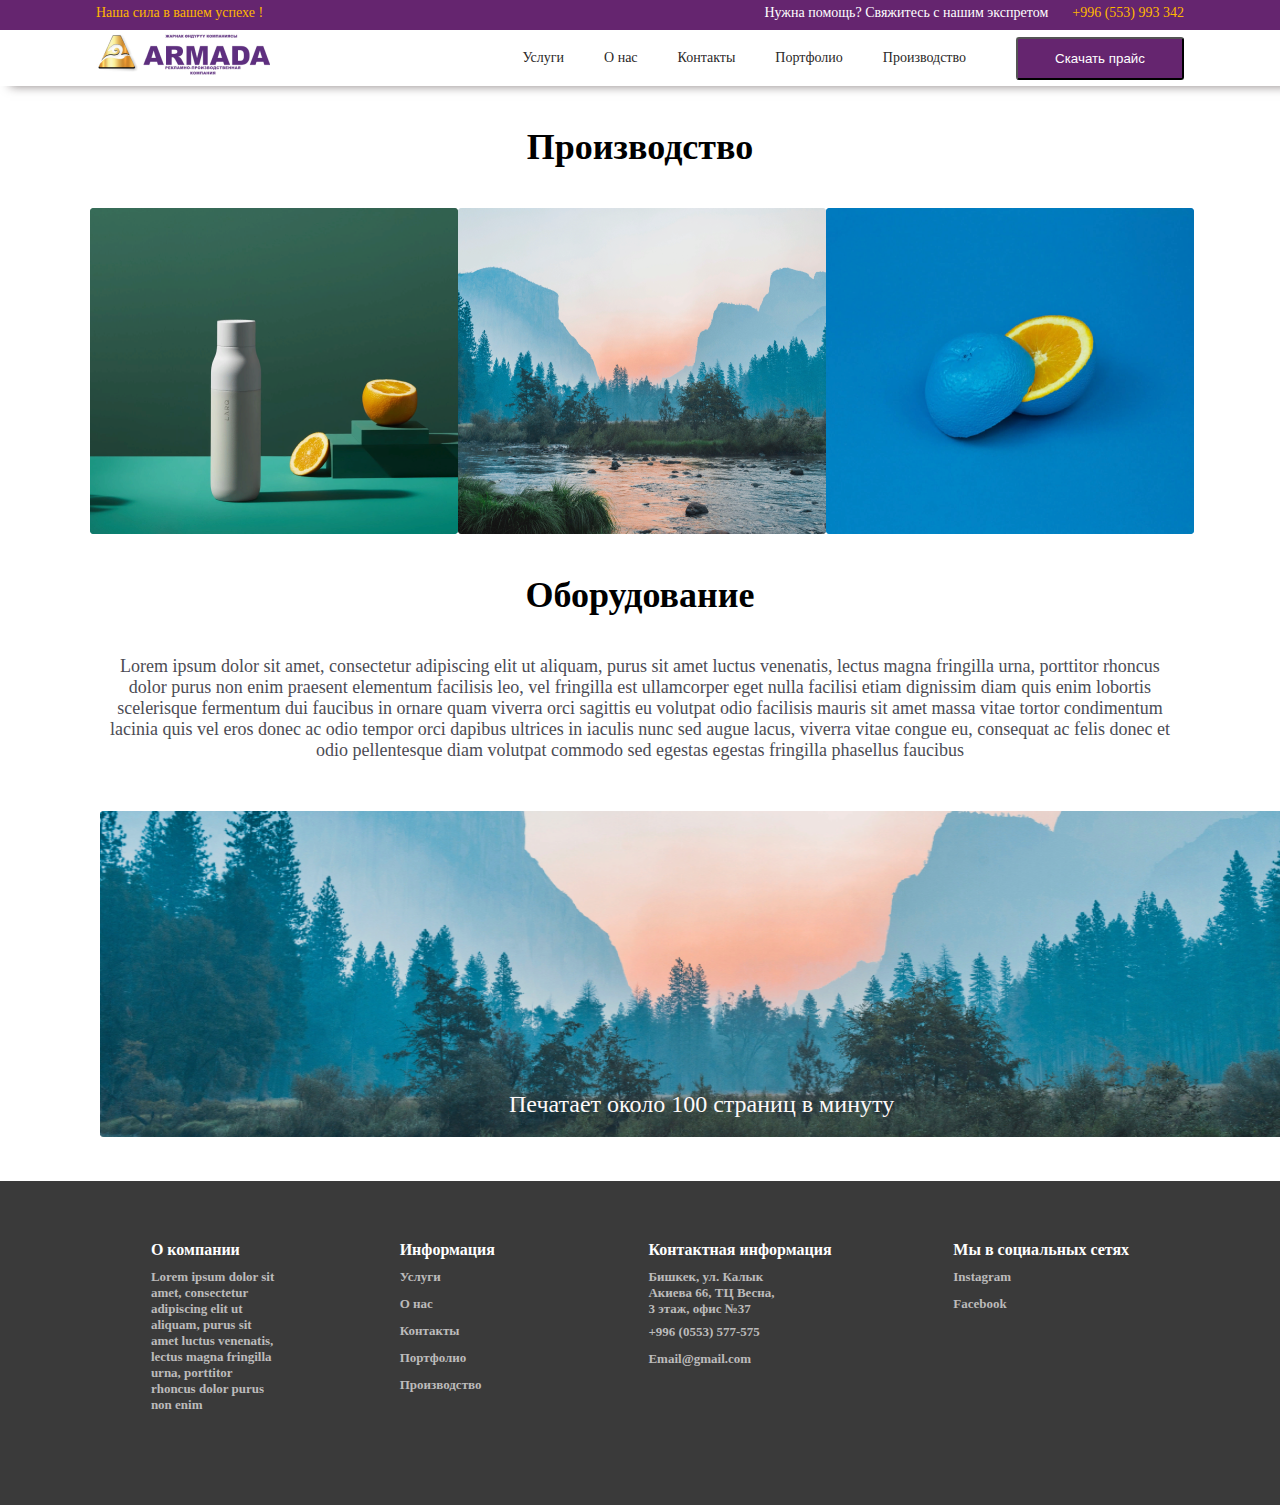
<file: pages/index6.html>
<!DOCTYPE html>
<html lang="en">

<head>
    <meta charset="UTF-8">
    <meta http-equiv="X-UA-Compatible" content="IE=edge">
    <meta name="viewport" content="width=device-width, initial-scale=1.0">
    <title>Производство </title>
    <link rel="stylesheet" href="../css/style.css">
</head>

<body>
    <header>
        <div class="header">
            <div class="container">
                <div class="header_nomer">
                    <li>Наша сила в вашем успехе !</li>
                    <div class="header_tel">
                        <p>Нужна помощь? Свяжитесь с нашим экспретом</p>
                        <li>+996 (553) 993 342</li>
                    </div>
                </div>
            </div>
        </div>

        <div class="container">
            <div class="header_logo">
                <div class="logo">
                    <img src="../img/армада 2.png" alt="">
                </div>
                <nav>
                    <ul class="header_nav" l>
                        <li><a class="header_menu" href="./index2.html">Услуги</a></li>
                        <li><a class="header_menu" href="./index3.html">О нас</a></li>
                        <li><a class="header_menu" href="./index4.html">Контакты</a></li>
                        <li><a class="header_menu" href="./index5.html">Портфолио</a></li>
                        <li><a class="header_menu" href="./index6.html">Производство</a></li>
                        <button class="button">Скачать прайс</button>
                    </ul>
                </nav>
            </div>
        </div>
    </header>

    <main>
        <section class="product">
            <h2>Производство</h2>
            <div class="product_img">
                <img src="../img/Rectangle 142.png" alt="142">
                <img src="../img/Rectangle 143.png" alt="143">
                <img src="../img/Rectangle 144.png" alt="144">
            </div>
        </section>

        <section class="text">
            <h2>Оборудование </h2>
            <p>Lorem ipsum dolor sit amet, consectetur adipiscing elit ut aliquam, purus sit amet luctus venenatis,
                lectus magna fringilla urna, porttitor rhoncus dolor purus non enim praesent elementum facilisis leo,
                vel fringilla est ullamcorper eget nulla facilisi etiam dignissim diam quis enim lobortis scelerisque
                fermentum dui faucibus in ornare quam viverra orci sagittis eu volutpat odio facilisis mauris sit amet
                massa vitae tortor condimentum lacinia quis vel eros donec ac odio tempor orci dapibus ultrices in
                iaculis nunc sed augue lacus, viverra vitae congue eu, consequat ac felis donec et odio pellentesque
                diam volutpat commodo sed egestas egestas fringilla phasellus faucibus</p>
        </section>

        <section class="img">
            <p>Печатает около 100 страниц в минуту</p>
            <img src="../img/Rectangle 200.png" alt="200">
        </section>
    </main>

    <footer>
        <div class="container_footer">
            <div class="footer_info">
                <h3>О компании</h3>
                <p>Lorem ipsum dolor sit amet, consectetur adipiscing elit ut aliquam, purus sit amet luctus
                    venenatis, lectus magna fringilla urna, porttitor rhoncus dolor purus non enim</p>
            </div>

            <div class="footer_info">
                <h3>Информация </h3>
                <p>Услуги </p>
                <p>О нас </p>
                <p>Контакты</p>
                <p>Портфолио </p>
                <p>Производство </p>
            </div>

            <div class="footer_info">
                <h3>Контактная информация</h3>
                <p>Бишкек, ул. Калык Акиева 66, ТЦ Весна, 3 этаж, офис №37</p> <br>
                <p>+996 (0553) 577-575</p>
                <p>Email@gmail.com</p>
            </div>

            <div class="footer_info">
                <h3>Мы в социальных сетях </h3>
                <p>Instagram</p>
                <p>Facebook</p>
            </div>
        </div>
    </footer>
</body>

</html>
</file>
<file: css/style.css>
* {
    padding: 0;
    margin: 0;
    box-sizing: border-box;
}


/* HEADER */

.header {
    background-color: #65256F;
    height: 30px;
    margin: auto 0;
}

header {
    box-shadow: 10px 0 10px 0 rgba(26, 12, 12, 0.516);
}

.container {
    width: 85%;
    margin: 0 auto;
}

.header_nomer {
    display: flex;
    justify-content: space-between;
    padding-top: 0.5%;
}

.header_tel {
    display: flex;
}

.header_nomer li {
    list-style: none;
    color: #FFB700;
    font-size: 14px;
    font-family: Gilroy;
}

.header_tel p {
    list-style: none;
    color: #FFFFFF;
    font-size: 14px;
    font-family: Gilroy;
    margin-right: 24px;
}

/* /////////////////////////////////////////////////// */
.header_nav {
    display: flex;
    align-items: center;
}

.header_nav li {
    list-style: none;
}

.header_nav a {
    text-decoration: none;
    padding: 20px;
    color: #2A2828;
}

.button {
    width: 168px;
    height: 43px;
    background: #65256F;
    border-radius: 3px;
    color: #ffffff;
    margin-left: 30px;
}

.header_menu {
    display: flex;
    list-style: none;
    color: #2A2828;
    font-size: 14px;
    font-family: Montserrat;
    justify-content: space-between;
}

.header_logo {
    display: flex;
    justify-content: space-between;
    align-items: center;
}

/* ////////////////////////////////////////////////// */
#banner {
    background: linear-gradient(rgba(0, 0, 0, 0.651), rgba(26, 12, 12, 0.516)), url(../img/banner.jpg);
    width: 100%;
    height: 100vh;
    display: flex;
    align-items: center;
    justify-content: space-around;
}

.banner_p {
    display: flex;
    font-size: 12px;
    font-family: Gilroy;
    color: #fffFFFFF;
    flex-direction: column;
    justify-content: space-between;
    height: 50%;
}

.banner_p h1 {
    font-size: 67px;
    font-family: Gilroy;
    color: #FFFFFF;
    width: 68%;
    height: 25%;
}

.banner_p p {
    font-size: 36px;
    font-family: Gilroy;
    color: #FFFFFF;
    display: flex;
    width: 70%;
    margin: o auto;
}

.banner_p button {
    font-size: 18px;
    font-family: Gilroy;
    background-color: #FFC957;
    color: #000000;
    width: 23%;
    height: 15%;
    margin-left: 0 auto;
}

.banner_logo {
    display: flex;
    flex-direction: column;
    justify-content: space-between;
    height: 30%;
}


/* MAIN */

main {
    margin: 0;
}

/* SECTION_1 */
.section_1 {
    margin: 50px;
    position: relative;
}

.section_1 h2 {
    text-align: center;
    font-size: 48px;
    font-family: Gilroy;
    color: #000000;
    margin: 80px;
}

.container_table {
    display: inline-flex;
    margin: 20px;
    display: flex;
    justify-content: center;
}

.container_table p {
    font-size: 18px;
    font-family: "Gilroy";
    text-align: center;
}

.container_table a {
    text-decoration: none;
    color: #753ED6;
    text-align: center;
}


/* SECTION_2 */

.section_2 {
    margin: 40px;
    position: relative;
}

.container_block {
    display: flex;
    justify-content: center;
}

.container_block2 {
    display: flex;
    justify-content: center;
}

.section_2 h2 {
    text-align: center;
    font-size: 48px;
    font-family: Gilroy;
    color: #000000;
    margin: 20px;
}

.container_block2 p {
    position: absolute;
}

.section_2 button {
    background: #65256F;
    border-radius: 3px;
    position: absolute;
    width: 368px;
    height: 52px;
    margin: 40px 500px;
    color: white;
    font-family: 'Gilroy';
    font-style: normal;
    font-weight: 500;
    font-size: 18px;
    line-height: 21px;
}

.block {
    margin: 12px;
}


/* SECTION_3 */
.section_3 {
    margin-top: 150px;
}

.section_3 h2 {
    text-align: center;
    font-size: 48px;
    font-family: Gilroy;
    color: #000000;
    margin: 20px;
}

.container_mini {
    display: flex;
    justify-content: center;
}

.container_mini img {
    margin: 16px;
}


/* SECTION_4 */

.section_4 {
    margin: 50px;
}

.section_4 h2 {
    text-align: center;
    font-size: 48px;
    font-family: Gilroy;
    color: #000000;
    margin: 20px;
}

.container_price1 {
    display: flex;
    justify-content: center;
}

.container_price2 {
    display: flex;
}

.price a {
    text-decoration: none;
}

.section_4 button {
    background: #65256F;
    border-radius: 3px;
    position: absolute;
    width: 368px;
    height: 52px;
    margin: 40px 500px;
    color: white;
    font-family: 'Gilroy';
    font-style: normal;
    font-weight: 500;
    font-size: 18px;
    line-height: 21px;
}

/* SECTION_5 */

.section_5 {
    margin-top: 150px;
}

.section_5 h2 {
    text-align: center;
    font-size: 48px;
    font-family: Gilroy;
    color: #000000;
    margin: 20px;
}

.container_nike {
    display: flex;
    justify-content: center;
}

.container_nike img {
    margin: 16px;
}


/* SECTION_6*/

.section_6 {
    margin-top: 150px;
}

.section_6 h2 {
    text-align: center;
    font-size: 48px;
    font-family: Gilroy;
    color: #000000;
    margin: 20px;
}

.container_person {
    display: flex;
    justify-content: center;
}

.person {
    margin-right: 30px;
}

.person h3 {
    font-family: 'Roboto';
    font-style: normal;
    font-weight: 400;
    font-size: 36px;
    line-height: 42px;
    color: #000000;
    margin: 10px;
}

.person p {
    font-family: 'Gilroy';
    font-style: normal;
    font-weight: 400;
    font-size: 24px;
    line-height: 28px;
    color: #6F6C6C;
}

.container_contact {
    margin: 60px;
}

.container_contact b {
    font-family: 'Gilroy';
    font-style: normal;
    font-weight: 600;
    font-size: 32px;
    line-height: 38px;
    color: #343434;
}

.container_contact p {
    font-family: 'Gilroy';
    font-style: normal;
    font-weight: 400;
    font-size: 18px;
    line-height: 21px;
    color: #585858;
    text-align: center;
}

.container_contact input {
    width: 309px;
    height: 47px;
    background: #ECE8E8;
    border-radius: 3px;
    border-color: #ECE8E8;
    margin: 40px 40px;

}

.container_contact button {
    background: #65256F;
    border-radius: 3px;
    width: 326px;
    height: 47px;
    margin: 40px 50px;
    color: white;
    font-family: 'Gilroy';
    font-style: normal;
    font-weight: 500;
    font-size: 18px;
    line-height: 21px;
}


/* /////////   FOOTER  ///////////// */
footer {
    width: 100%;
    height: 324px;
    background: #3A3A3A;
}

.container_footer {
    display: flex;
    justify-content: space-around;
    padding: 50px 90px;
}

.footer_info h3 {
    color: #FFFFFF;
    margin: 10px 30px;
    font-size: 16px;
    font-family: Montserrat;
}

.footer_info p {
    margin: 10px 30px;
    width: 127px;
    height: 17px;
    left: 738px;
    top: 5570px;
    font-family: 'Gilroy';
    font-style: normal;
    font-weight: 600;
    font-size: 13px;
    color: #BCBBBB;
}


/*!!!!!!!!!!!!!!!!!!!!!!!!!!!!!!!!!!!!!!!!!!!!!

                                            ----------INDEX2 -----------
                                            ----------MAIN -----------

                                !!!!!!!!!!!!!!!!!!!!!!!!!!!!!!!!!!!!!!!!!!!!!*/


main h2 {
    font-size: 48px;
    font-family: Gilroy;
    text-align: center;
    font-style: normal;
}

.container_fotoblock1 {
    display: flex;
    justify-content: center;
}

.container_fotoblock1 img {
    margin: 10px;
}

.container_fotoblock1 p {
    position: absolute;
    font-family: 'Gilroy';
    font-style: normal;
    font-size: 36px;
    text-align: center;
    color: #FFFFFF;
    padding: 100px 50px 0 20px;
}

.container_fotoblock2 {
    display: flex;
    justify-content: center;
}

.container_fotoblock2 img {
    margin: 0 10px;
}

.container_fotoblock2 p {
    position: absolute;
    font-family: 'Gilroy';
    font-style: normal;
    font-size: 36px;
    text-align: center;
    color: #FFFFFF;
    padding: 100px 50px 0 20px;
}

section h2 {
    font-size: 36px;
    font-family: Gilroy;
    color: #000000;
    text-align: center;
    margin: 40px;
}

.container_footerimg {
    display: flex;
    justify-content: space-around;
    margin: 10px 150px;
    text-align: center;
}

.container_footerimg img {
    margin-bottom: 10px;
}

.container_contact .inbut {
    display: flex;
    justify-content: space-around;
}

/*!!!!!!!!!!!!!!!!!!!!!!!!!!!!!!!!!!!!!!!!!!!!!

                                            ----------INDEX3 -----------
                                            ----------MAIN -----------

                                !!!!!!!!!!!!!!!!!!!!!!!!!!!!!!!!!!!!!!!!!!!!!*/

.people img {
    margin: 50px 150px;
}

.text p {
    text-align: center;
    margin: 30px 80px;
    font-family: 'Gilroy';
    font-weight: 400;
    font-size: 18px;
    color: #4C4C54;
}

.job h2 {
    margin: 50px;
}

.downfoto {
    width: 100%;
    height: 445px;
    background: url(../img/Rectangle\ 161.png);
    background-size: cover;
    display: flex;
}

.fon {
    align-items: center;
}

.downfoto h6 {
    text-align: center;
    font-size: 36px;
    color: white;
}

.fon img {
    width: 100px;
    height: 97.56px;
}

.fon {
    display: flex;
    text-align: center;
}

.fon p,
h4 {
    color: white;
    font-size: 14px;
    font-family: Gilroy;
}

.container_footerimg {
    margin: 30px;
}

.container_index3nike {
    display: block;
}

.nike1 {
    display: flex;
    justify-content: center;
}

.nike2 {
    display: flex;
    justify-content: center;
}

.index3_clock {
    margin: 60px;
}


/*!!!!!!!!!!!!!!!!!!!!!!!!!!!!!!!!!!!!!!!!!!!!!

                                            ----------INDEX4 -----------
                                            ----------MAIN -----------

                                !!!!!!!!!!!!!!!!!!!!!!!!!!!!!!!!!!!!!!!!!!!!!*/
.container_main {
    display: flex;
    margin: 40px 60px;
}

.container_main h6 {
    color: #A4A4A4;
    font-size: 24px;
    font-family: 'Gilroy';
    margin-left: 15px;
}

.index4clock {
    display: flex;
    margin: 30px 50px 0px 50px;
}

.container_index4clock p {
    margin: 10px 70px 1px 90px;
}

.index4phone {
    display: flex;
    margin: 30px 50px 0px 50px;
}

.container_index4phone p {
    margin: 10px 70px 1px 90px;
}

.index4loc {
    display: flex;
    margin: 30px 50px 0px 50px;
}

.container_index4loc p {
    margin: 10px 70px 1px 90px;
}


/*!!!!!!!!!!!!!!!!!!!!!!!!!!!!!!!!!!!!!!!!!!!!!

                                            ----------INDEX5 -----------
                                            ----------MAIN -----------

                                !!!!!!!!!!!!!!!!!!!!!!!!!!!!!!!!!!!!!!!!!!!!!*/


.container_collage {
    display: flex;
    justify-content: center;
}

.foto1 img {
    width: 568px;
    height: 564px;
}

.collage1 img {
    margin: 10px;
}

.collage2 img {
    margin: 10px;
}

.foto1 p {
    position: absolute;
    color: white;
    font-family: 'Montserrat';
    font-size: 24px;
}

.foto2 p {
    position: absolute;
    color: white;
    font-family: 'Montserrat';
    font-size: 24px;
}

.foto3 {
    display: flex;
}

.foto3 p {
    position: absolute;
    color: white;
    font-family: 'Montserrat';
    font-size: 24px;
}

.col2_foto1 {
    display: flex;
}

.col2_foto1 p {
    position: absolute;
    color: white;
    font-family: 'Montserrat';
    font-size: 24px;
}


/*!!!!!!!!!!!!!!!!!!!!!!!!!!!!!!!!!!!!!!!!!!!!!

                                            ----------INDEX6-----------
                                            ----------MAIN -----------

                                !!!!!!!!!!!!!!!!!!!!!!!!!!!!!!!!!!!!!!!!!!!!!*/
.product_img {
    display: flex;
    justify-content: space-around;
    margin: 10px 90px;
}

.text p {
    margin: 10px 100px;
}

.img img {
    margin: 40px 10px 40px 100px;
    width: 1290px;
    height: 326px;
}

.img p {
    position: absolute;
    color: rgb(253, 249, 249);
    font-family: 'Montserrat';
    font-size: 24px;
    margin-top: 320px;
    margin-left: 509px;
}
</file>
